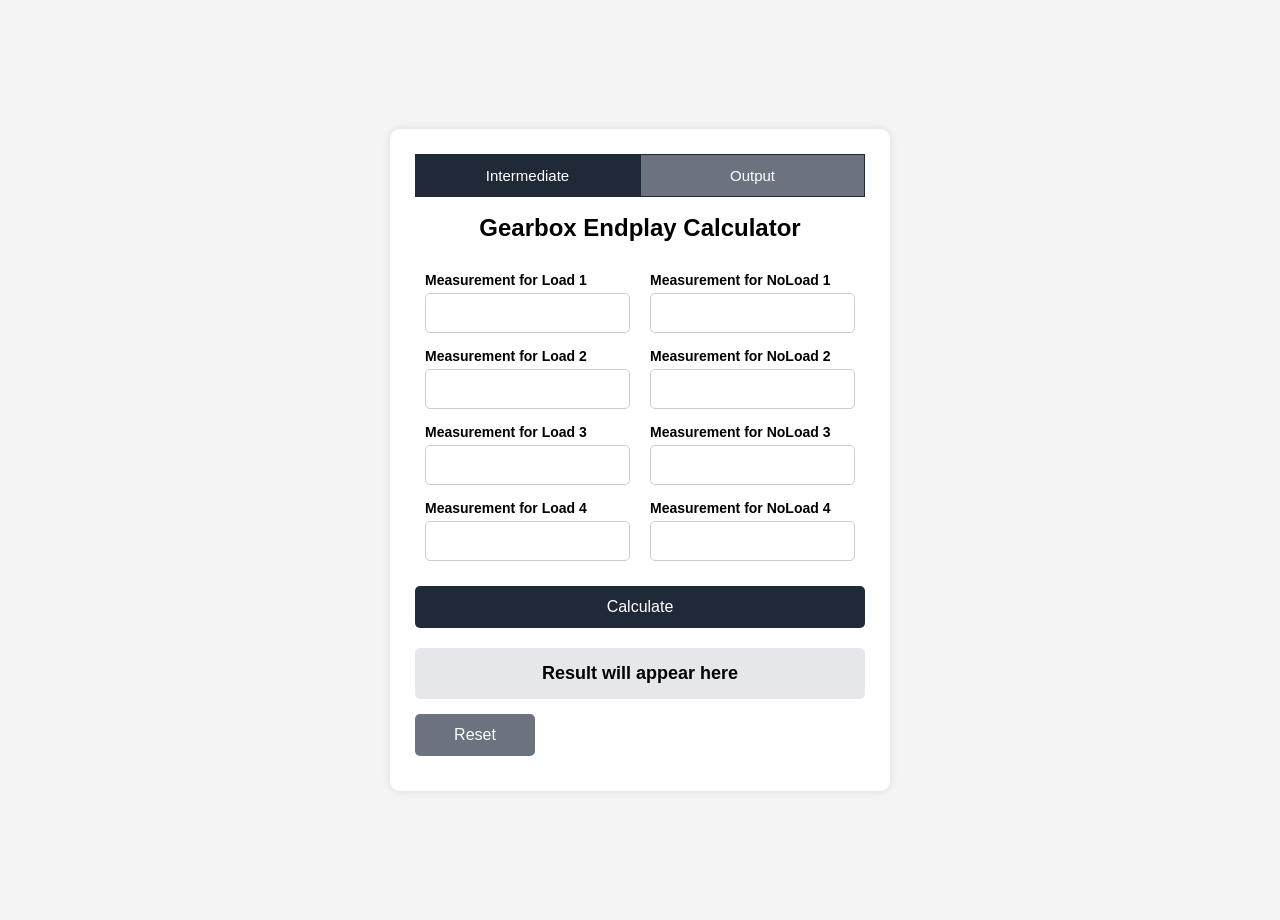
<file: index.html>
<!DOCTYPE html>
<html lang="en">
  <head>
  <meta charset="UTF-8" />
  <meta name="viewport" content="width=device-width, initial-scale=1.0"/>
  <link rel="stylesheet" href="styles.css">
  <title>Train Gearbox Endplay Calculator</title>
  </head>
  <body>

    <div class="container">
        <div class="in-out-btn">
            <button id="int-btn" class="active">Intermediate</button>
            <button id="out-btn">Output</button>
        </div>  
        
        <h1>Gearbox Endplay Calculator</h1>

          <section id="input-section">
            <div id="int-input-group">
               
                <div class="input-group">
                    <label for="value1">Measurement for Load 1</label>
                    <input type="number" id="value1" step="0.01">
                </div>

                <div class="input-group">
                    <label for="value2">Measurement for Load 2</label>
                    <input type="number" id="value2" step="0.01">
                </div>

                <div class="input-group">
                    <label for="value5">Measurement for Load 3</label>
                    <input type="number" id="value5" step="0.01">
                </div>

                <div class="input-group">
                    <label for="value6">Measurement for Load 4</label>
                    <input type="number" id="value6" step="0.01">
                </div>

            </div>

            <div id="out-input-group">
                <div class="input-group">
                    <label for="value3">Measurement for NoLoad 1</label>
                    <input type="number" id="value3" step="0.01">
                </div>

                <div class="input-group">
                    <label for="value4">Measurement for NoLoad 2</label>
                    <input type="number" id="value4" step="0.01">
                </div>

                <div class="input-group">
                    <label for="value7">Measurement for NoLoad 3</label>
                    <input type="number" id="value7" step="0.01">
                </div>

                <div class="input-group">
                    <label for="value8">Measurement for NoLoad 4</label>
                    <input type="number" id="value8" step="0.01">
                </div>
            </div>
            
          </section>

          <div class="H2-input-group hidden">
            <label for="H2">H2 Value</label>
            <input type="number" id="H2" step="0.01">
          </div>

          <button id="calc-btn">Calculate</button>

          <div class="result" id="result">
            Result will appear here
          </div>

          <div id="reset-section">
            <button id="reset-button">Reset</button>
        </div>

          <div class="status" id="status"></div>
    </div>
    <script src="app.js"></script>

    <script>
        const buttons = document.querySelectorAll(".in-out-btn button");
        const out_button = document.getElementById("out-btn");
        const int_button = document.getElementById("int-btn");
        const h2_input = document.querySelector(".H2-input-group");

        buttons.forEach(button => {
            button.addEventListener("click", () => {

                buttons.forEach(btn => btn.classList.remove("active"));
                button.classList.add("active");

                // toggle H2 input
                if (button === out_button) {
                    h2_input.classList.remove("hidden");
                } else {
                    h2_input.classList.add("hidden");
                }
            });
        });
    </script>
  </body>
</html>
</file>
<file: styles.css>
body {
  font-family: Arial, sans-serif;
  background: #f4f4f4;
  min-height: 100vh;
  display: flex;
  padding: 0;
  margin: 10px auto;
  align-items: center;
  justify-content: center;
  box-sizing: border-box;
}

.container {
  width: 100%;
  max-width: 500px;
  margin: auto;
  background: white;
  padding: 25px;
  border-radius: 10px;
  box-shadow: 0px 0px 10px rgba(0,0,0,0.1);
  box-sizing: border-box;
}

.in-out-btn {
  display: flex;
  flex-direction: row;
}

.in-out-btn button {
  flex: 1;
  padding: 12px 20px;
  border: 1px solid #1f2937;
  border-radius: 0px;
  background-color: #6b7280;
  color: white;
  cursor: pointer;
  transition: 0.3s;
  font-size: 15px;
}

.in-out-btn button.active {
  background-color: #1f2937;
}

h1 {
  text-align: center;
  margin-bottom: 20px;
  font-size: clamp(18px, 5vw, 24px);
}

#input-section {
  display: flex;
  flex-direction: row;
  padding: 10px;
  align-items: flex-start;
  justify-content: center;
  gap: 10px;
}

#int-input-group {
  margin-right: 10px;
}

.input-group {
  margin-bottom: 15px;
}

label {
  display: block;
  margin-bottom: 5px;
  font-weight: bold;
  font-size: 14px;
}

input[type="number"] {
  width: 100%;
  max-width: 100%;
  padding: 10px;
  font-size: 16px;
  border-radius: 5px;
  border: 1px solid #ccc;
  box-sizing: border-box;
}

#int-input-group,
#out-input-group {
  flex: 1;
  min-width: 0;
}

.H2-input-group {
  margin-bottom: 15px;
}

.H2-input-group input {
  width: 100%;
  padding: 10px;
  font-size: 16px;
  border-radius: 5px;
  border: 1px solid #ccc;
  box-sizing: border-box;
}

.hidden {
  display: none;
}

button {
  width: 100%;
  padding: 12px;
  background: #1f2937;
  color: white;
  border: none;
  border-radius: 5px;
  font-size: 16px;
  cursor: pointer;
}

button:hover {
  background: #111827;
}

#reset-section {
  margin-top: 15px;
}

#reset-button {
  width: 120px;
  max-width: 100%;
  padding: 12px;
  background: #6b7280;
  color: white;
  border: none;
  border-radius: 5px;
  font-size: 16px;
}

#reset-button:hover {
  background: #111827;
}

.result {
  margin-top: 20px;
  padding: 15px;
  background: #e5e7eb;
  border-radius: 5px;
  font-size: 18px;
  font-weight: bold;
  text-align: center;
}

.status {
  margin-top: 10px;
  text-align: center;
  font-size: 16px;
  word-break: break-word;
}

.good {
  color: green;
}

.bad {
  color: red;
}

/* ── Mobile ── */
@media (max-width: 480px) {
  body {
    align-items: flex-start;
    padding: 10px;
    margin: 0;
  }

  .container {
    padding: 16px;
    border-radius: 8px;
  }

  #input-section {
    flex-direction: column;
    padding: 0;
    gap: 0;
  }

  #int-input-group {
    margin-right: 0;
    width: 100%;
  }

  #out-input-group {
    width: 100%;
  }

  input[type="number"] {
    font-size: 16px; /* prevents iOS auto-zoom */
  }

  label {
    font-size: 13px;
  }

  .result {
    font-size: 16px;
  }

  .status {
    font-size: 14px;
  }
}
</file>
